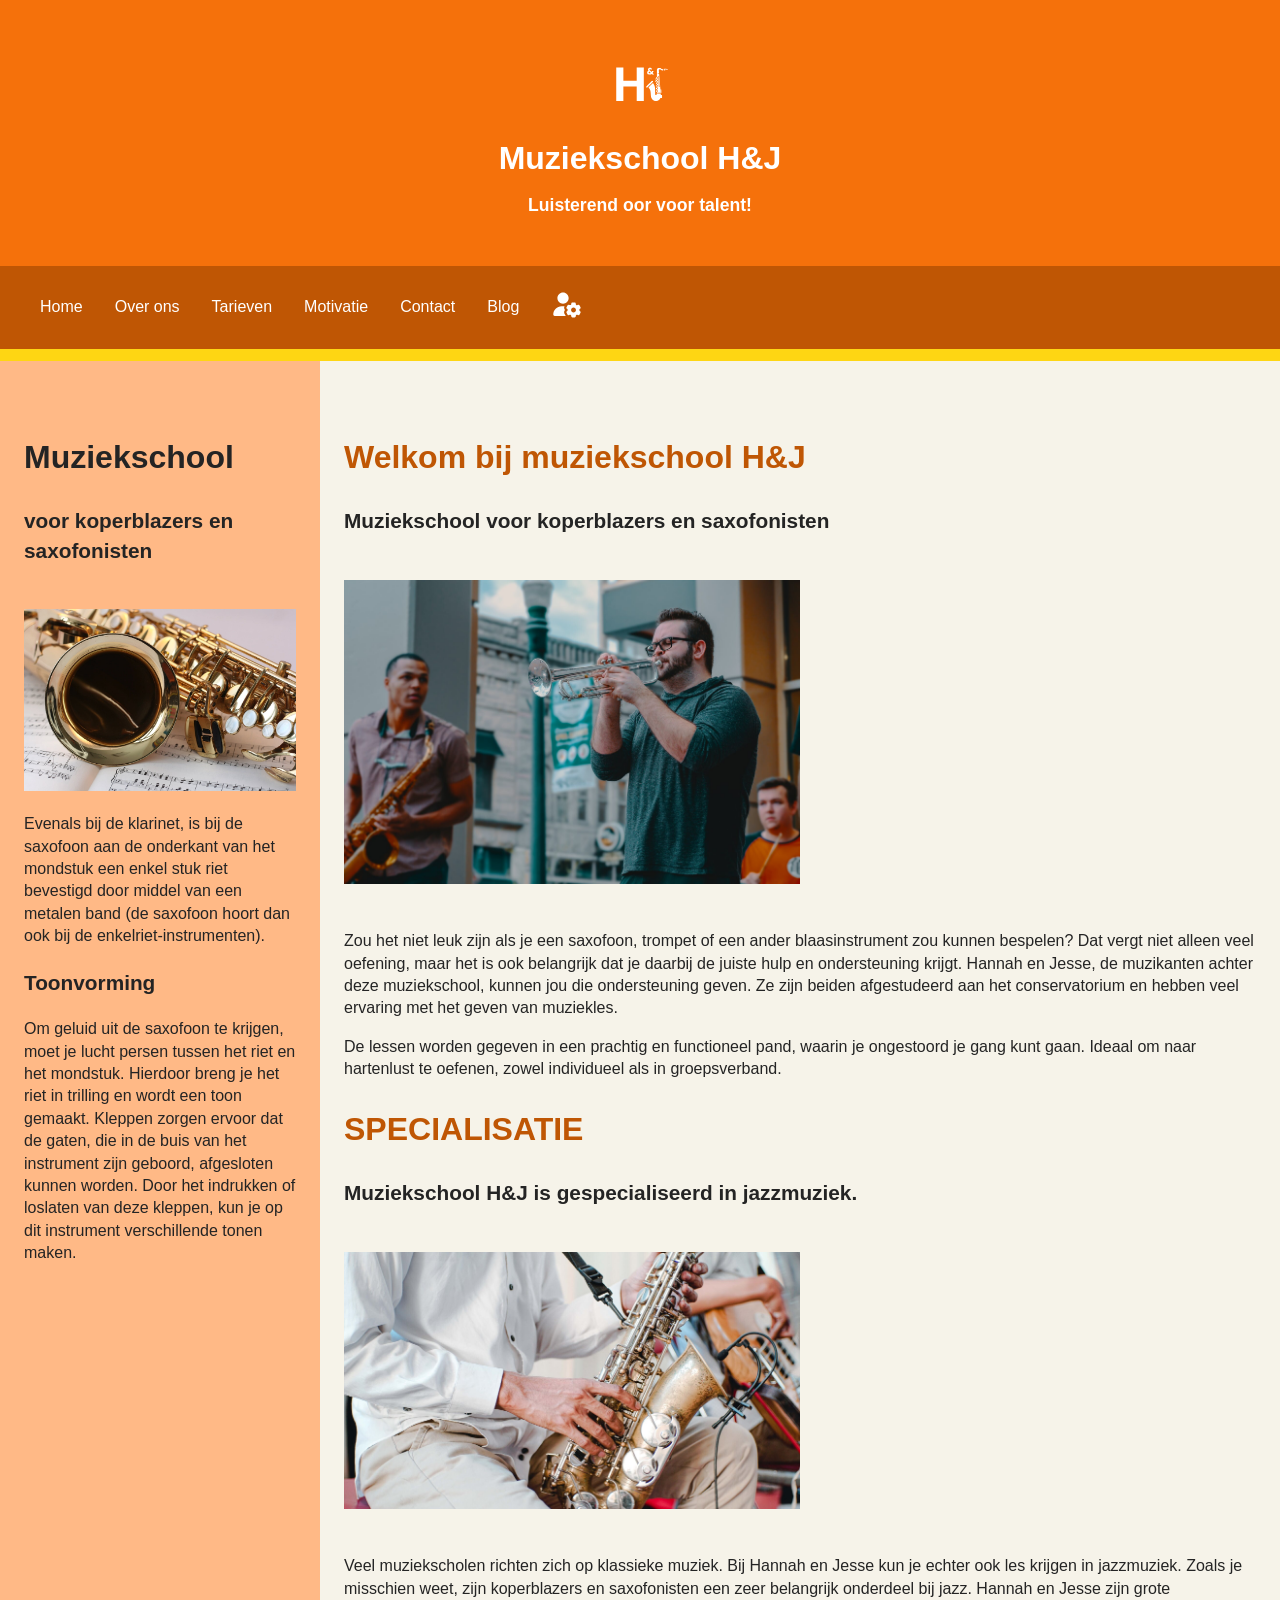
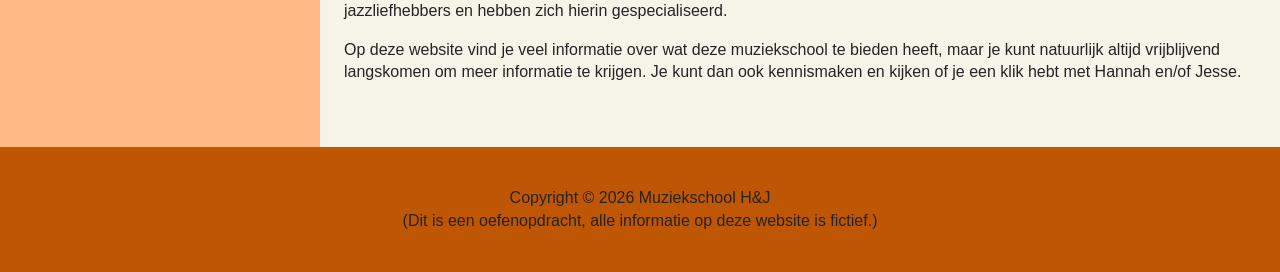
<file: index.html>
<!doctype html>
<html lang="nl">
  <head>
    <meta charset="UTF-8" />
    <meta name="viewport" content="width=device-width, initial-scale=1.0" />
    <link rel="icon" href="assets/favicon.svg" type="image/svg+xml" />
    <link rel="stylesheet" href="css/style.css" />
    <title>Muziekschool H&J</title>
  </head>
  <body>
    <header>
      <div class="title_section">
        <a href="index.html"
          ><img src="assets/logo.svg" alt="Logo Muziekschool H&J" class="logo"
        /></a>
        <h1>Muziekschool H&J</h1>
        <h2 class="subtitle">Luisterend oor voor talent!</h2>
      </div>

      <div class="navbar">
        <a href="index.html">Home</a>
        <a href="over.html">Over ons</a>
        <a href="tarieven.html">Tarieven</a>
        <a href="motivatie/index.html">Motivatie</a>
        <a href="contact.html">Contact</a>
        <a href="blog.html">Blog</a>
        <a href="admin.html"
          ><svg
            xmlns="http://www.w3.org/2000/svg"
            viewBox="0 0 640 640"
            class="icon"
            title="beheeromgeving"
          >
            <path
              d="M256.5 72C322.8 72 376.5 125.7 376.5 192C376.5 258.3 322.8 312 256.5 312C190.2 312 136.5 258.3 136.5 192C136.5 125.7 190.2 72 256.5 72zM226.7 368L286.1 368L287.6 368C274.7 394.8 279.8 426.2 299.1 447.5C278.9 469.8 274.3 503.3 289.7 530.9L312.2 571.3C313.1 572.9 314.1 574.5 315.1 576L78.1 576C61.7 576 48.4 562.7 48.4 546.3C48.4 447.8 128.2 368 226.7 368zM432.6 311.6C432.6 298.3 443.3 287.6 456.6 287.6L504.6 287.6C517.9 287.6 528.6 298.3 528.6 311.6L528.6 317.7C528.6 336.6 552.7 350.5 569.1 341.1L574.1 338.2C585.7 331.5 600.6 335.6 607.1 347.3L629.5 387.5C635.7 398.7 632.1 412.7 621.3 419.5L616.6 422.4C600.4 432.5 600.4 462.3 616.6 472.5L621.2 475.4C632 482.2 635.7 496.2 629.5 507.4L607 547.8C600.5 559.5 585.6 563.7 574 556.9L569.1 554C552.7 544.5 528.6 558.5 528.6 577.4L528.6 583.5C528.6 596.8 517.9 607.5 504.6 607.5L456.6 607.5C443.3 607.5 432.6 596.8 432.6 583.5L432.6 577.6C432.6 558.6 408.4 544.6 391.9 554.1L387.1 556.9C375.5 563.6 360.7 559.5 354.1 547.8L331.5 507.4C325.3 496.2 328.9 482.1 339.8 475.3L344.2 472.6C360.5 462.5 360.5 432.5 344.2 422.4L339.7 419.6C328.8 412.8 325.2 398.7 331.4 387.5L353.9 347.2C360.4 335.5 375.3 331.4 386.8 338.1L391.6 340.9C408.1 350.4 432.3 336.4 432.3 317.4L432.3 311.5zM532.5 447.8C532.5 419.1 509.2 395.8 480.5 395.8C451.8 395.8 428.5 419.1 428.5 447.8C428.5 476.5 451.8 499.8 480.5 499.8C509.2 499.8 532.5 476.5 532.5 447.8z"
            />
          </svg>
        </a>
      </div>
      <hr />
    </header>
    <main>
      <div class="container">
        <div class="info sidebar">
          <h2>Muziekschool</h2>
          <h3>voor koperblazers en saxofonisten</h3>
          <img
            src="assets/saxofoon.jpeg"
            alt="Voor koperblazers en saxofonisten"
            class="info_img"
          />
          <p>
            Evenals bij de klarinet, is bij de saxofoon aan de onderkant van het
            mondstuk een enkel stuk riet bevestigd door middel van een metalen
            band (de saxofoon hoort dan ook bij de enkelriet-instrumenten).
          </p>
          <h3>Toonvorming</h3>
          <p>
            Om geluid uit de saxofoon te krijgen, moet je lucht persen tussen
            het riet en het mondstuk. Hierdoor breng je het riet in trilling en
            wordt een toon gemaakt. Kleppen zorgen ervoor dat de gaten, die in
            de buis van het instrument zijn geboord, afgesloten kunnen worden.
            Door het indrukken of loslaten van deze kleppen, kun je op dit
            instrument verschillende tonen maken.
          </p>
        </div>
        <div class="welcome main">
          <h2>Welkom bij muziekschool H&J</h2>
          <h3>Muziekschool voor koperblazers en saxofonisten</h3>
          <img
            src="assets/trompet.jpeg"
            alt="Muziekschool voor koperblazers en saxofonisten"
            class="welcome_img"
          />
          <p>
            Zou het niet leuk zijn als je een saxofoon, trompet of een ander
            blaasinstrument zou kunnen bespelen? Dat vergt niet alleen veel
            oefening, maar het is ook belangrijk dat je daarbij de juiste hulp
            en ondersteuning krijgt. Hannah en Jesse, de muzikanten achter deze
            muziekschool, kunnen jou die ondersteuning geven. Ze zijn beiden
            afgestudeerd aan het conservatorium en hebben veel ervaring met het
            geven van muziekles.
          </p>
          <p>
            De lessen worden gegeven in een prachtig en functioneel pand, waarin
            je ongestoord je gang kunt gaan. Ideaal om naar hartenlust te
            oefenen, zowel individueel als in groepsverband.
          </p>
          <h2>SPECIALISATIE</h2>
          <h3>Muziekschool H&J is gespecialiseerd in jazzmuziek.</h3>
          <img
            src="assets/saxofoon2.jpeg"
            alt="Muziekschool H&J Jazz specialisatie"
            class="welcome_img"
          />

          <p>
            Veel muziekscholen richten zich op klassieke muziek. Bij Hannah en
            Jesse kun je echter ook les krijgen in jazzmuziek. Zoals je
            misschien weet, zijn koperblazers en saxofonisten een zeer
            belangrijk onderdeel bij jazz. Hannah en Jesse zijn grote
            jazzliefhebbers en hebben zich hierin gespecialiseerd.
          </p>
          <p>
            Op deze website vind je veel informatie over wat deze muziekschool
            te bieden heeft, maar je kunt natuurlijk altijd vrijblijvend
            langskomen om meer informatie te krijgen. Je kunt dan ook
            kennismaken en kijken of je een klik hebt met Hannah en/of Jesse.
          </p>
        </div>
      </div>
    </main>
    <footer>
      <p>
        Copyright &copy; 2026 Muziekschool H&J <br />(Dit is een oefenopdracht,
        alle informatie op deze website is fictief.)
      </p>
    </footer>
  </body>
</html>
</file>
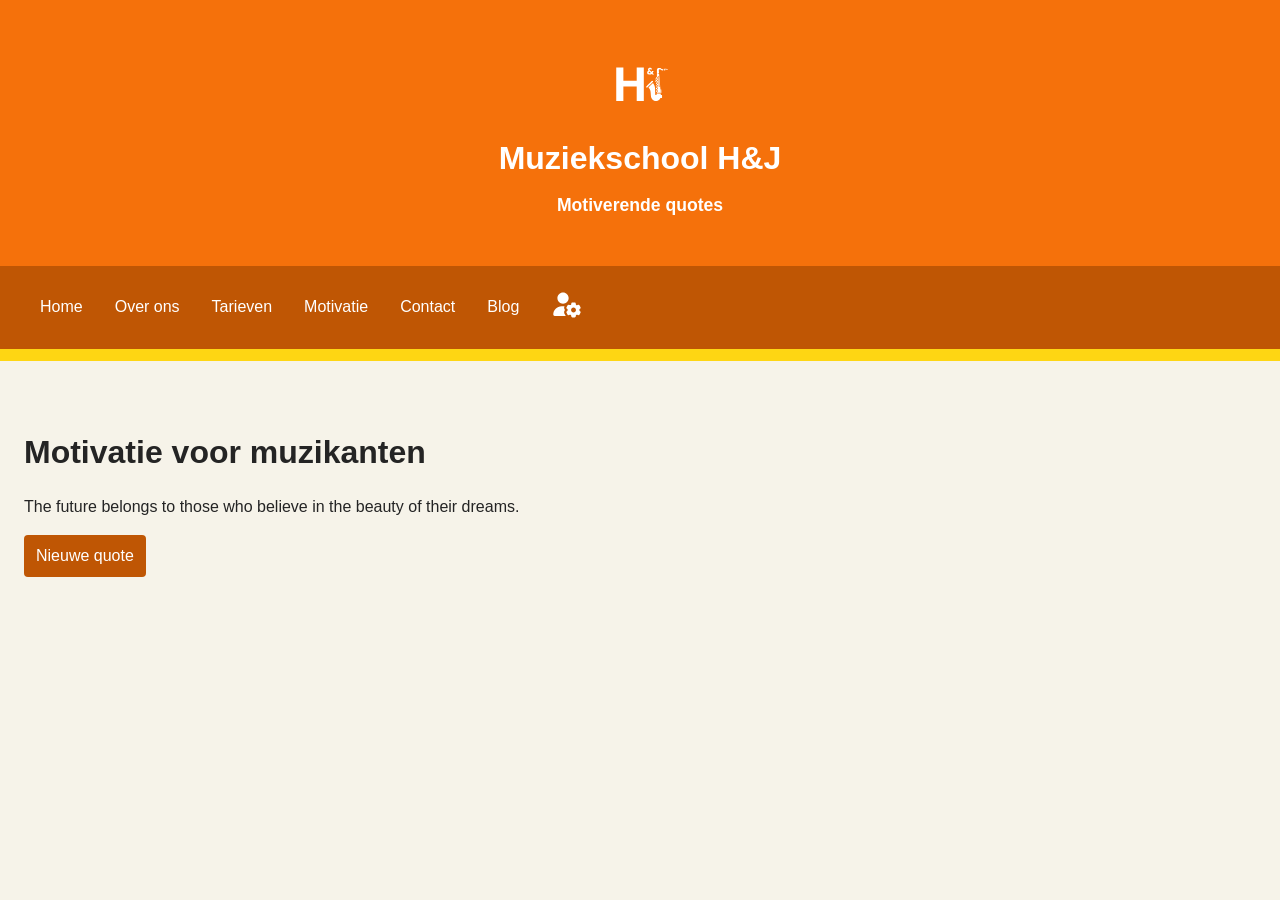
<file: motivatie/index.html>
<!doctype html>
<html lang="en">
  <head>
    <meta charset="utf-8" />
    <link rel="icon" href="/assets/favicon.svg" type="image/svg+xml" />
    <meta name="viewport" content="width=device-width, initial-scale=1.0" />
    <link rel="stylesheet" href="../css/style.css" />
    <meta name="description" content="Motiverende quotes voor muzikanten." />
    <meta
      http-equiv="Content-Security-Policy"
      content="default-src 'self'; script-src 'self' 'unsafe-inline'; style-src 'self' 'unsafe-inline'; img-src 'self' data:; font-src 'self';"
    />
    <link rel="manifest" href="manifest.json" />
    <title>Motivatie - Muziekschool H&J</title>
    <script defer="defer" src="static/js/main.603a2a94.js"></script>
  </head>
  <body>
    <header>
      <div class="title_section">
        <a href="../index.html"
          ><img src="../assets/logo.svg" alt="Logo Muziekschool H&J" class="logo"
        /></a>
        <h1>Muziekschool H&J</h1>
        <h2 class="subtitle">Motiverende quotes</h2>
      </div>

      <div class="navbar">
        <a href="../index.html">Home</a>
        <a href="../over.html">Over ons</a>
        <a href="../tarieven.html">Tarieven</a>
        <a href="index.html">Motivatie</a>
        <a href="../contact.html">Contact</a>
        <a href="../blog.html">Blog</a>
        <a href="../admin.html"
          ><svg
            xmlns="http://www.w3.org/2000/svg"
            viewBox="0 0 640 640"
            class="icon"
            title="beheeromgeving"
          >
            <path
              d="M256.5 72C322.8 72 376.5 125.7 376.5 192C376.5 258.3 322.8 312 256.5 312C190.2 312 136.5 258.3 136.5 192C136.5 125.7 190.2 72 256.5 72zM226.7 368L286.1 368L287.6 368C274.7 394.8 279.8 426.2 299.1 447.5C278.9 469.8 274.3 503.3 289.7 530.9L312.2 571.3C313.1 572.9 314.1 574.5 315.1 576L78.1 576C61.7 576 48.4 562.7 48.4 546.3C48.4 447.8 128.2 368 226.7 368zM432.6 311.6C432.6 298.3 443.3 287.6 456.6 287.6L504.6 287.6C517.9 287.6 528.6 298.3 528.6 311.6L528.6 317.7C528.6 336.6 552.7 350.5 569.1 341.1L574.1 338.2C585.7 331.5 600.6 335.6 607.1 347.3L629.5 387.5C635.7 398.7 632.1 412.7 621.3 419.5L616.6 422.4C600.4 432.5 600.4 462.3 616.6 472.5L621.2 475.4C632 482.2 635.7 496.2 629.5 507.4L607 547.8C600.5 559.5 585.6 563.7 574 556.9L569.1 554C552.7 544.5 528.6 558.5 528.6 577.4L528.6 583.5C528.6 596.8 517.9 607.5 504.6 607.5L456.6 607.5C443.3 607.5 432.6 596.8 432.6 583.5L432.6 577.6C432.6 558.6 408.4 544.6 391.9 554.1L387.1 556.9C375.5 563.6 360.7 559.5 354.1 547.8L331.5 507.4C325.3 496.2 328.9 482.1 339.8 475.3L344.2 472.6C360.5 462.5 360.5 432.5 344.2 422.4L339.7 419.6C328.8 412.8 325.2 398.7 331.4 387.5L353.9 347.2C360.4 335.5 375.3 331.4 386.8 338.1L391.6 340.9C408.1 350.4 432.3 336.4 432.3 317.4L432.3 311.5zM532.5 447.8C532.5 419.1 509.2 395.8 480.5 395.8C451.8 395.8 428.5 419.1 428.5 447.8C428.5 476.5 451.8 499.8 480.5 499.8C509.2 499.8 532.5 476.5 532.5 447.8z"
            />
          </svg>
        </a>
      </div>
      <hr />
    </header>
    <div class="container-motivatie"><div id="root"></div></div>
  </body>
</html>
</file>
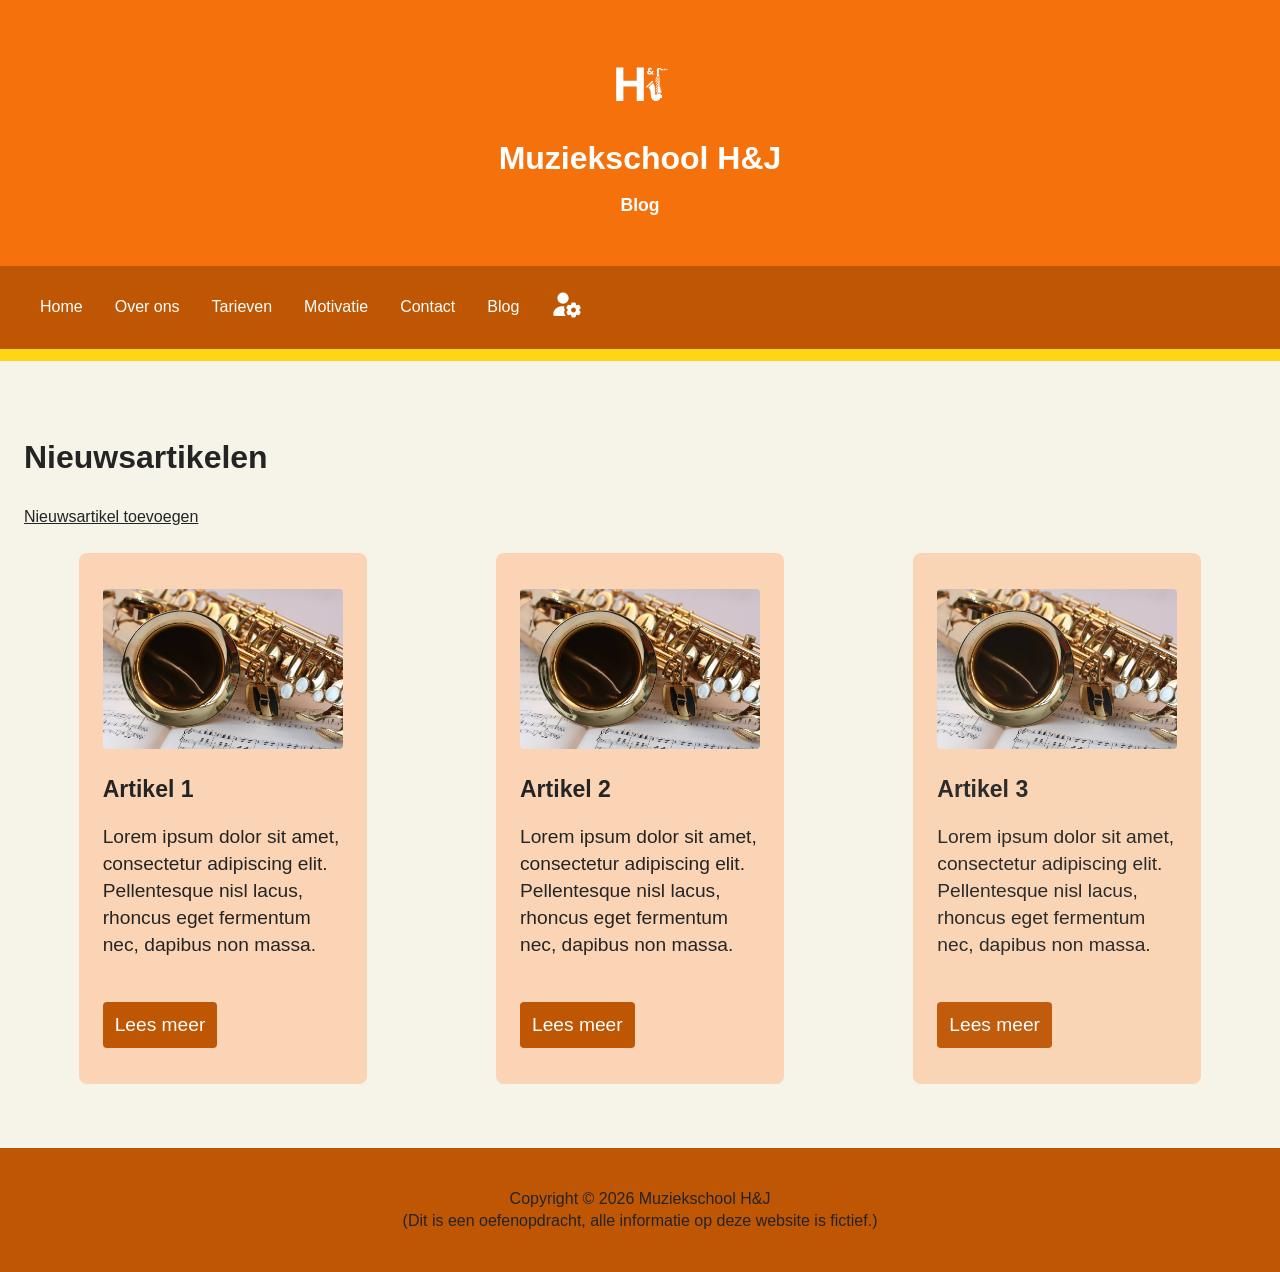
<file: blog.html>
<!doctype html>
<html lang="nl">
  <head>
    <meta charset="UTF-8" />
    <meta name="viewport" content="width=device-width, initial-scale=1.0" />
    <link rel="icon" href="assets/favicon.svg" type="image/svg+xml" />
    <link rel="stylesheet" href="css/style.css" />
    <link rel="stylesheet" href="css/magnific-popup.css" />

    <title>Blog - Muziekschool H&J</title>
  </head>
  <body>
    <header>
      <div class="title_section">
        <a href="index.html"
          ><img src="assets/logo.svg" alt="Logo Muziekschool H&J" class="logo"
        /></a>
        <h1>Muziekschool H&J</h1>
        <h2 class="subtitle">Blog</h2>
      </div>

      <div class="navbar">
        <a href="index.html">Home</a>
        <a href="over.html">Over ons</a>
        <a href="tarieven.html">Tarieven</a>
        <a href="motivatie/index.html">Motivatie</a>
        <a href="contact.html">Contact</a>
        <a href="blog.html">Blog</a>
        <a href="admin.html" title="Beheeromgeving"
          ><svg
            xmlns="http://www.w3.org/2000/svg"
            viewBox="0 0 640 640"
            class="icon"
            title="beheeromgeving"
          >
            <path
              d="M256.5 72C322.8 72 376.5 125.7 376.5 192C376.5 258.3 322.8 312 256.5 312C190.2 312 136.5 258.3 136.5 192C136.5 125.7 190.2 72 256.5 72zM226.7 368L286.1 368L287.6 368C274.7 394.8 279.8 426.2 299.1 447.5C278.9 469.8 274.3 503.3 289.7 530.9L312.2 571.3C313.1 572.9 314.1 574.5 315.1 576L78.1 576C61.7 576 48.4 562.7 48.4 546.3C48.4 447.8 128.2 368 226.7 368zM432.6 311.6C432.6 298.3 443.3 287.6 456.6 287.6L504.6 287.6C517.9 287.6 528.6 298.3 528.6 311.6L528.6 317.7C528.6 336.6 552.7 350.5 569.1 341.1L574.1 338.2C585.7 331.5 600.6 335.6 607.1 347.3L629.5 387.5C635.7 398.7 632.1 412.7 621.3 419.5L616.6 422.4C600.4 432.5 600.4 462.3 616.6 472.5L621.2 475.4C632 482.2 635.7 496.2 629.5 507.4L607 547.8C600.5 559.5 585.6 563.7 574 556.9L569.1 554C552.7 544.5 528.6 558.5 528.6 577.4L528.6 583.5C528.6 596.8 517.9 607.5 504.6 607.5L456.6 607.5C443.3 607.5 432.6 596.8 432.6 583.5L432.6 577.6C432.6 558.6 408.4 544.6 391.9 554.1L387.1 556.9C375.5 563.6 360.7 559.5 354.1 547.8L331.5 507.4C325.3 496.2 328.9 482.1 339.8 475.3L344.2 472.6C360.5 462.5 360.5 432.5 344.2 422.4L339.7 419.6C328.8 412.8 325.2 398.7 331.4 387.5L353.9 347.2C360.4 335.5 375.3 331.4 386.8 338.1L391.6 340.9C408.1 350.4 432.3 336.4 432.3 317.4L432.3 311.5zM532.5 447.8C532.5 419.1 509.2 395.8 480.5 395.8C451.8 395.8 428.5 419.1 428.5 447.8C428.5 476.5 451.8 499.8 480.5 499.8C509.2 499.8 532.5 476.5 532.5 447.8z"
            />
          </svg>
        </a>
      </div>
      <hr />
    </header>
    <main>
      <div class="container-blog">
        <h2>Nieuwsartikelen</h2>
        <a class="add-article-btn" href="admin.html">Nieuwsartikel toevoegen</a>

        <div id="articles"></div>
      </div>
    </main>
    <footer>
      <p>
        Copyright &copy; 2026 Muziekschool H&J <br />(Dit is een oefenopdracht,
        alle informatie op deze website is fictief.)
      </p>
    </footer>
    <script src="https://code.jquery.com/jquery-3.7.1.min.js"></script>
    <script src="js/jquery.magnific-popup.min.js"></script>
    <script src="js/script.js"></script>
  </body>
</html>
</file>
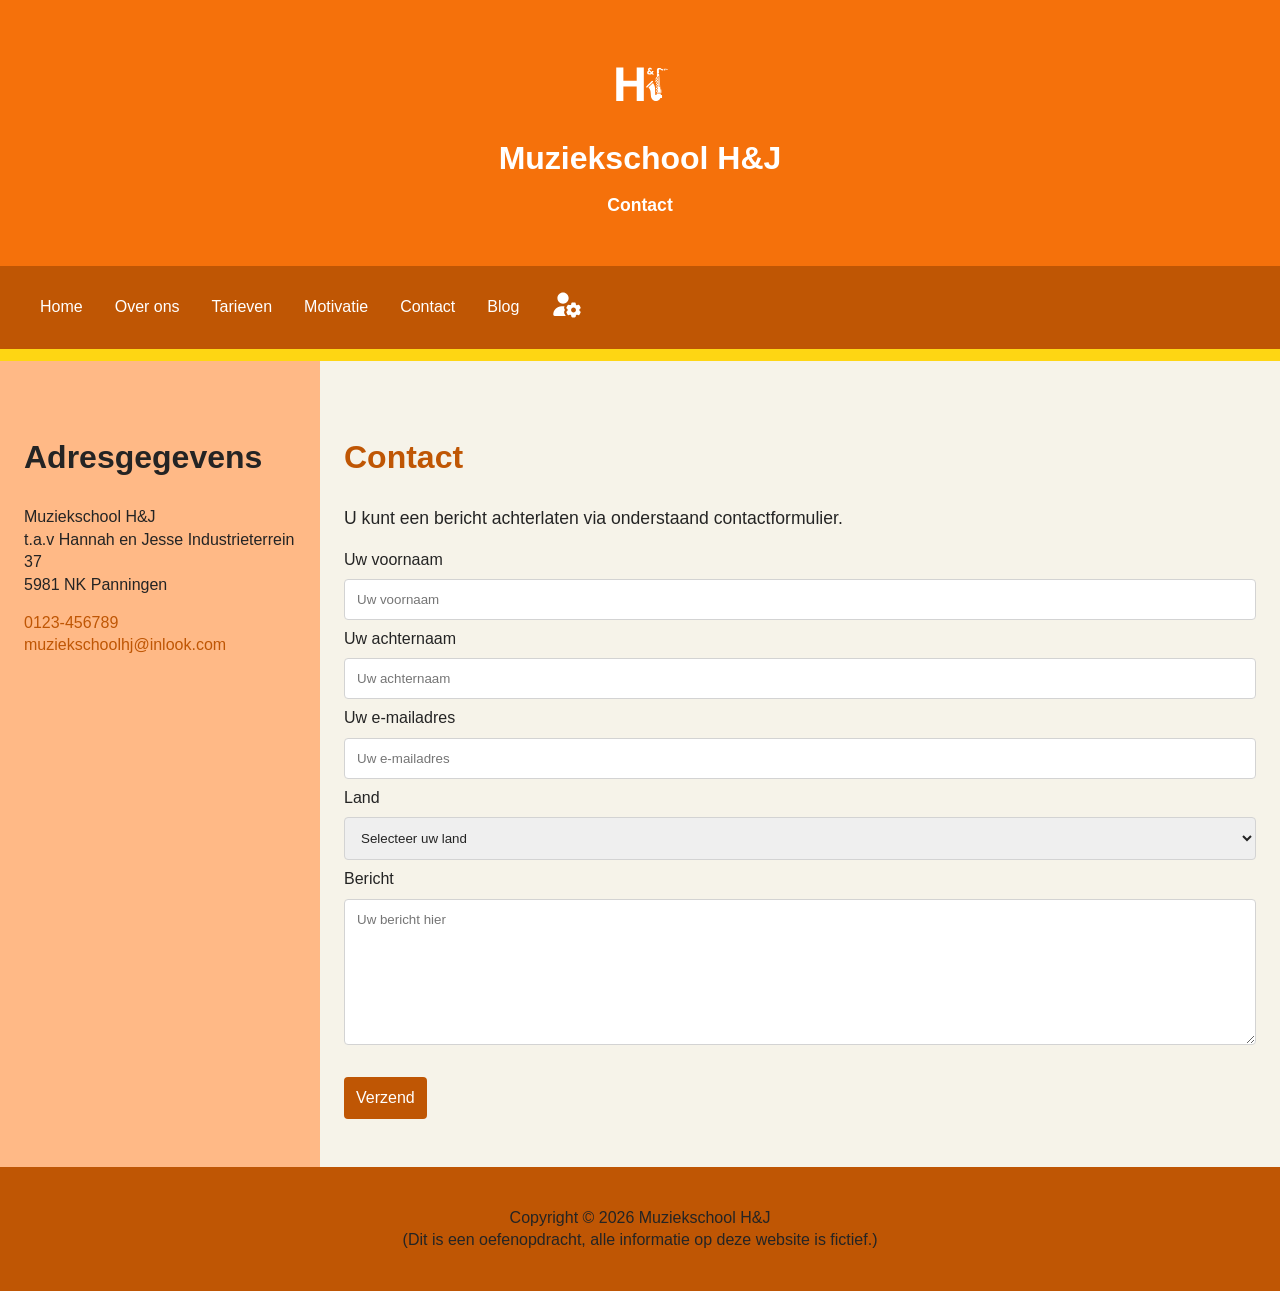
<file: contact.html>
<!doctype html>
<html lang="nl">
  <head>
    <meta charset="UTF-8" />
    <meta name="viewport" content="width=device-width, initial-scale=1.0" />
    <link rel="icon" href="assets/favicon.svg" type="image/svg+xml" />
    <link rel="stylesheet" href="css/style.css" />
    <title>Contact - Muziekschool H&J</title>
  </head>
  <body>
    <header>
      <div class="title_section">
        <a href="index.html"
          ><img src="assets/logo.svg" alt="Logo Muziekschool H&J" class="logo"
        /></a>
        <h1>Muziekschool H&J</h1>
        <h2 class="subtitle">Contact</h2>
      </div>

      <div class="navbar">
        <a href="index.html">Home</a>
        <a href="over.html">Over ons</a>
        <a href="tarieven.html">Tarieven</a>
        <a href="motivatie/index.html">Motivatie</a>

        <a href="contact.html">Contact</a>
        <a href="blog.html">Blog</a>
        <a href="admin.html"
          ><svg
            xmlns="http://www.w3.org/2000/svg"
            viewBox="0 0 640 640"
            class="icon"
            title="beheeromgeving"
          >
            <path
              d="M256.5 72C322.8 72 376.5 125.7 376.5 192C376.5 258.3 322.8 312 256.5 312C190.2 312 136.5 258.3 136.5 192C136.5 125.7 190.2 72 256.5 72zM226.7 368L286.1 368L287.6 368C274.7 394.8 279.8 426.2 299.1 447.5C278.9 469.8 274.3 503.3 289.7 530.9L312.2 571.3C313.1 572.9 314.1 574.5 315.1 576L78.1 576C61.7 576 48.4 562.7 48.4 546.3C48.4 447.8 128.2 368 226.7 368zM432.6 311.6C432.6 298.3 443.3 287.6 456.6 287.6L504.6 287.6C517.9 287.6 528.6 298.3 528.6 311.6L528.6 317.7C528.6 336.6 552.7 350.5 569.1 341.1L574.1 338.2C585.7 331.5 600.6 335.6 607.1 347.3L629.5 387.5C635.7 398.7 632.1 412.7 621.3 419.5L616.6 422.4C600.4 432.5 600.4 462.3 616.6 472.5L621.2 475.4C632 482.2 635.7 496.2 629.5 507.4L607 547.8C600.5 559.5 585.6 563.7 574 556.9L569.1 554C552.7 544.5 528.6 558.5 528.6 577.4L528.6 583.5C528.6 596.8 517.9 607.5 504.6 607.5L456.6 607.5C443.3 607.5 432.6 596.8 432.6 583.5L432.6 577.6C432.6 558.6 408.4 544.6 391.9 554.1L387.1 556.9C375.5 563.6 360.7 559.5 354.1 547.8L331.5 507.4C325.3 496.2 328.9 482.1 339.8 475.3L344.2 472.6C360.5 462.5 360.5 432.5 344.2 422.4L339.7 419.6C328.8 412.8 325.2 398.7 331.4 387.5L353.9 347.2C360.4 335.5 375.3 331.4 386.8 338.1L391.6 340.9C408.1 350.4 432.3 336.4 432.3 317.4L432.3 311.5zM532.5 447.8C532.5 419.1 509.2 395.8 480.5 395.8C451.8 395.8 428.5 419.1 428.5 447.8C428.5 476.5 451.8 499.8 480.5 499.8C509.2 499.8 532.5 476.5 532.5 447.8z"
            />
          </svg>
        </a>
      </div>
      <hr />
    </header>
    <main>
      <div class="container">
        <div class="adres sidebar">
          <h2>Adresgegevens</h2>
          <p>
            Muziekschool H&J<br />
            t.a.v Hannah en Jesse Industrieterrein 37<br />
            5981 NK Panningen
          </p>
          <a href="tel:0123-456789">0123-456789</a><br />
          <a href="mailto:muziekschoolhj@inlook.com"
            >muziekschoolhj@inlook.com</a
          >

          <iframe
            src="https://www.google.com/maps/embed?pb=!1m18!1m12!1m3!1d2492.7499766082105!2d5.9781965!3d51.3341184!2m3!1f0!2f0!3f0!3m2!1i1024!2i768!4f13.1!3m3!1m2!1s0x47c7485bd60bbd61%3A0x73a8c69eb69bad56!2sNHA%20Opleidingen!5e0!3m2!1snl!2snl!4v1773266841840!5m2!1snl!2snl"
            width="300"
            height="200"
            style="border: 0"
            allowfullscreen=""
            loading="lazy"
            referrerpolicy="no-referrer-when-downgrade"
          ></iframe>
        </div>
        <div class="contact main">
          <h2>Contact</h2>

          <p class="subtitle">
            U kunt een bericht achterlaten via onderstaand contactformulier.
          </p>
          <form action="">
            <div class="item">
              <label for="name">Uw voornaam</label>
              <input
                type="text"
                id="name"
                name="name"
                placeholder="Uw voornaam"
                required
              />
            </div>
            <div class="item">
              <label for="surname">Uw achternaam</label>
              <input
                type="text"
                id="surname"
                name="surname"
                placeholder="Uw achternaam"
                required
              />
            </div>
            <div class="item">
              <label for="email">Uw e-mailadres</label>
              <input
                type="email"
                id="email"
                name="email"
                placeholder="Uw e-mailadres"
                required
              />
            </div>
            <div class="item">
              <label for="country">Land</label>
              <select id="country" name="country">
                <option value="" disabled selected>Selecteer uw land</option>
                <option value="nederland">Nederland</option>
                <option value="belgie">België</option>
                <option value="duitsland">Duitsland</option>
                <option value="frankrijk">Frankrijk</option>
                <option value="andere">Anders</option>
              </select>
            </div>
            <div class="item">
              <label for="message">Bericht</label>
              <textarea
                id="message"
                name="message"
                rows="8"
                placeholder="Uw bericht hier"
                required
              ></textarea>
            </div>

            <button type="submit" class="submit_btn">Verzend</button>
          </form>
        </div>
      </div>
    </main>
    <footer>
      <p>
        Copyright &copy; 2026 Muziekschool H&J <br />(Dit is een oefenopdracht,
        alle informatie op deze website is fictief.)
      </p>
    </footer>
  </body>
</html>
</file>
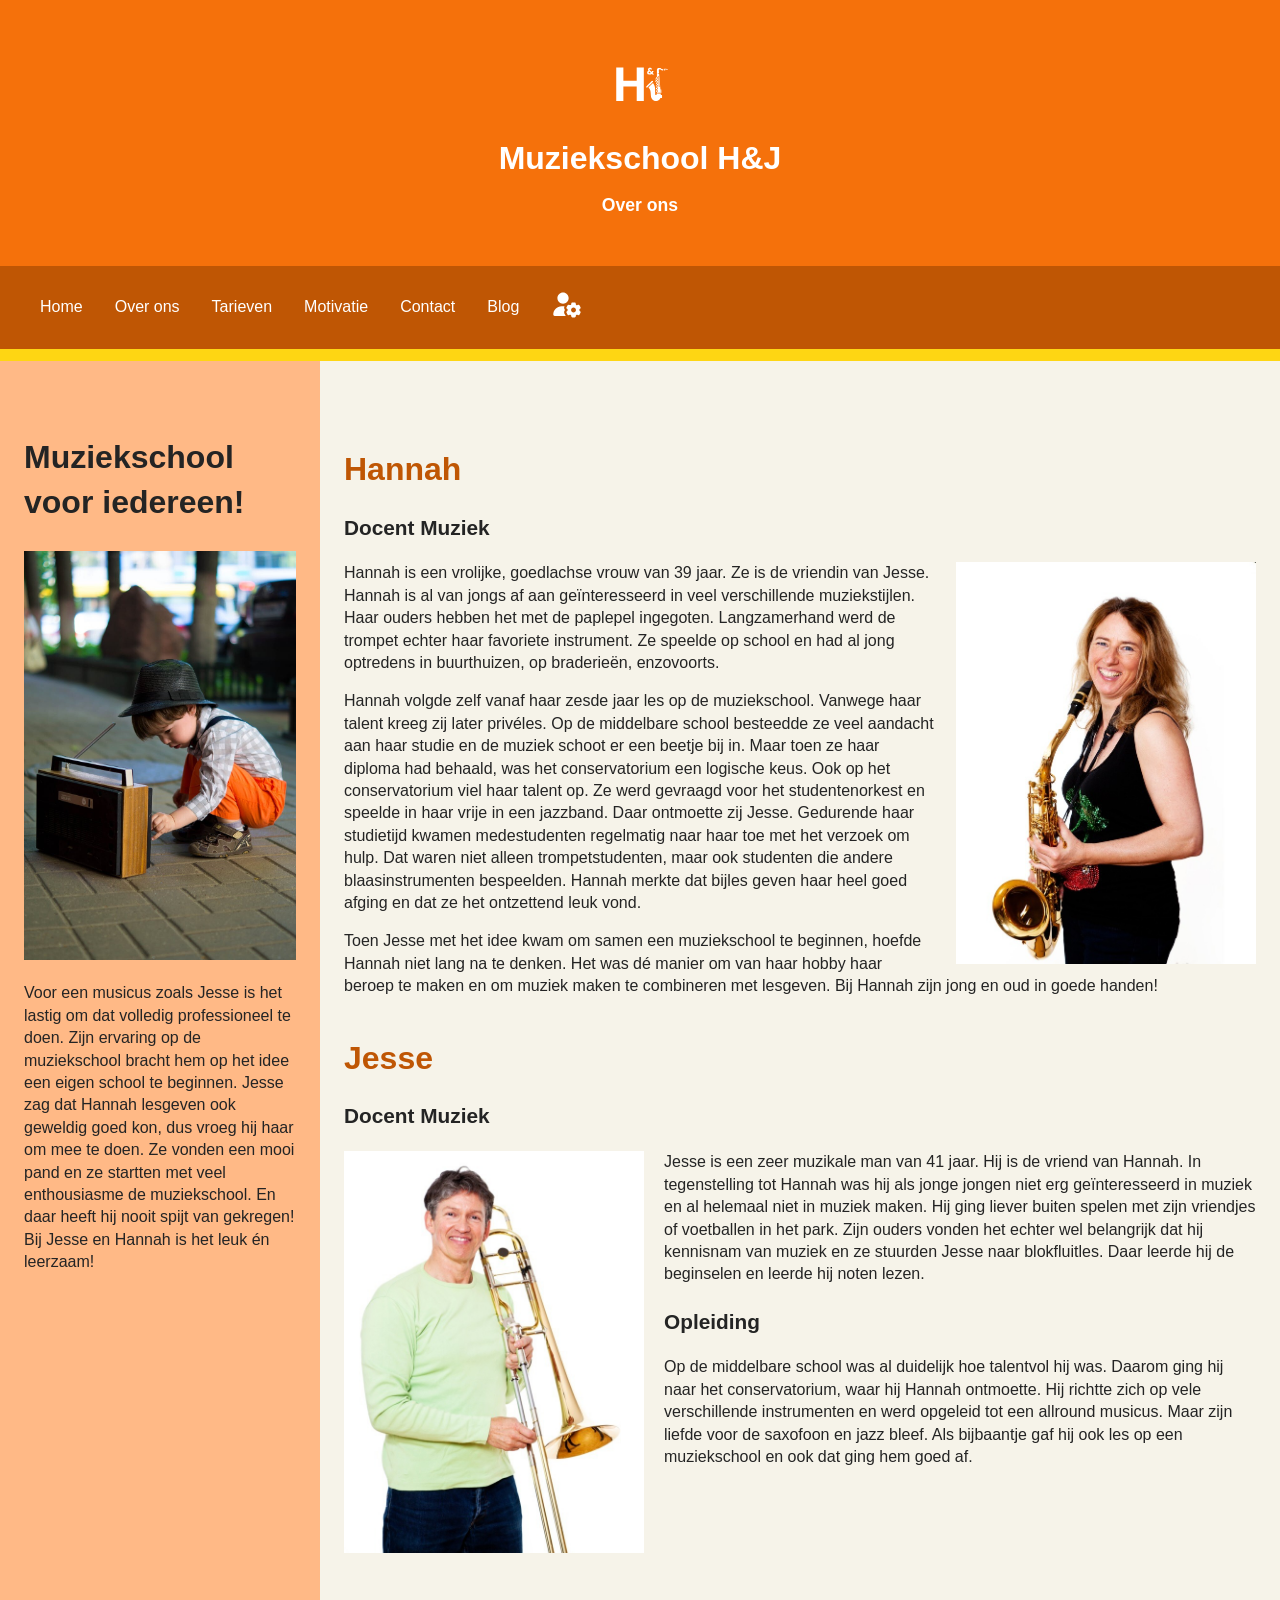
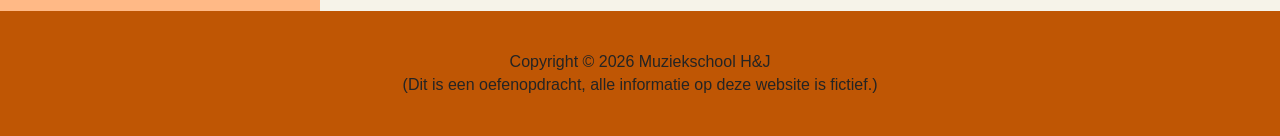
<file: over.html>
<!doctype html>
<html lang="nl">
  <head>
    <meta charset="UTF-8" />
    <meta name="viewport" content="width=device-width, initial-scale=1.0" />
    <link rel="icon" href="assets/favicon.svg" type="image/svg+xml" />
    <link rel="stylesheet" href="css/style.css" />
    <title>Over ons - Muziekschool H&J</title>
  </head>
  <body>
    <header>
      <div class="title_section">
        <a href="index.html"
          ><img src="assets/logo.svg" alt="Logo Muziekschool H&J" class="logo"
        /></a>
        <h1>Muziekschool H&J</h1>
        <h2 class="subtitle">Over ons</h2>
      </div>

      <div class="navbar">
        <a href="index.html">Home</a>
        <a href="over.html">Over ons</a>
        <a href="tarieven.html">Tarieven</a>
        <a href="motivatie/index.html">Motivatie</a>

        <a href="contact.html">Contact</a>
        <a href="blog.html">Blog</a>
        <a href="admin.html"
          ><svg
            xmlns="http://www.w3.org/2000/svg"
            viewBox="0 0 640 640"
            class="icon"
            title="beheeromgeving"
          >
            <path
              d="M256.5 72C322.8 72 376.5 125.7 376.5 192C376.5 258.3 322.8 312 256.5 312C190.2 312 136.5 258.3 136.5 192C136.5 125.7 190.2 72 256.5 72zM226.7 368L286.1 368L287.6 368C274.7 394.8 279.8 426.2 299.1 447.5C278.9 469.8 274.3 503.3 289.7 530.9L312.2 571.3C313.1 572.9 314.1 574.5 315.1 576L78.1 576C61.7 576 48.4 562.7 48.4 546.3C48.4 447.8 128.2 368 226.7 368zM432.6 311.6C432.6 298.3 443.3 287.6 456.6 287.6L504.6 287.6C517.9 287.6 528.6 298.3 528.6 311.6L528.6 317.7C528.6 336.6 552.7 350.5 569.1 341.1L574.1 338.2C585.7 331.5 600.6 335.6 607.1 347.3L629.5 387.5C635.7 398.7 632.1 412.7 621.3 419.5L616.6 422.4C600.4 432.5 600.4 462.3 616.6 472.5L621.2 475.4C632 482.2 635.7 496.2 629.5 507.4L607 547.8C600.5 559.5 585.6 563.7 574 556.9L569.1 554C552.7 544.5 528.6 558.5 528.6 577.4L528.6 583.5C528.6 596.8 517.9 607.5 504.6 607.5L456.6 607.5C443.3 607.5 432.6 596.8 432.6 583.5L432.6 577.6C432.6 558.6 408.4 544.6 391.9 554.1L387.1 556.9C375.5 563.6 360.7 559.5 354.1 547.8L331.5 507.4C325.3 496.2 328.9 482.1 339.8 475.3L344.2 472.6C360.5 462.5 360.5 432.5 344.2 422.4L339.7 419.6C328.8 412.8 325.2 398.7 331.4 387.5L353.9 347.2C360.4 335.5 375.3 331.4 386.8 338.1L391.6 340.9C408.1 350.4 432.3 336.4 432.3 317.4L432.3 311.5zM532.5 447.8C532.5 419.1 509.2 395.8 480.5 395.8C451.8 395.8 428.5 419.1 428.5 447.8C428.5 476.5 451.8 499.8 480.5 499.8C509.2 499.8 532.5 476.5 532.5 447.8z"
            />
          </svg>
        </a>
      </div>
      <hr />
    </header>
    <main>
      <div class="container">
        <div class="intro sidebar">
          <h2>Muziekschool voor iedereen!</h2>
          <img
            src="assets/kind.jpeg"
            alt="Muziekschool H&J voor iedereen"
            class="intro_img"
          />
          <p>
            Voor een musicus zoals Jesse is het lastig om dat volledig
            professioneel te doen. Zijn ervaring op de muziekschool bracht hem
            op het idee een eigen school te beginnen. Jesse zag dat Hannah
            lesgeven ook geweldig goed kon, dus vroeg hij haar om mee te doen.
            Ze vonden een mooi pand en ze startten met veel enthousiasme de
            muziekschool. En daar heeft hij nooit spijt van gekregen! Bij Jesse
            en Hannah is het leuk én leerzaam!
          </p>
        </div>

        <div class="docenten main">
          <div class="hannah">
            <div class="title-container">
              <h2>Hannah</h2>
              <h3>Docent Muziek</h3>
            </div>

            <!-- <div class="img_text_container"> -->
            <img
              src="assets/hannah.jpeg"
              alt="Hannah, docente muziek"
              class="img_hannah"
            />
            <p>
              Hannah is een vrolijke, goedlachse vrouw van 39 jaar. Ze is de
              vriendin van Jesse. Hannah is al van jongs af aan geïnteresseerd
              in veel verschillende muziekstijlen. Haar ouders hebben het met de
              paplepel ingegoten. Langzamerhand werd de trompet echter haar
              favoriete instrument. Ze speelde op school en had al jong
              optredens in buurthuizen, op braderieën, enzovoorts.
            </p>
            <!-- </div> -->

            <p>
              Hannah volgde zelf vanaf haar zesde jaar les op de muziekschool.
              Vanwege haar talent kreeg zij later privéles. Op de middelbare
              school besteedde ze veel aandacht aan haar studie en de muziek
              schoot er een beetje bij in. Maar toen ze haar diploma had
              behaald, was het conservatorium een logische keus. Ook op het
              conservatorium viel haar talent op. Ze werd gevraagd voor het
              studentenorkest en speelde in haar vrije in een jazzband. Daar
              ontmoette zij Jesse. Gedurende haar studietijd kwamen
              medestudenten regelmatig naar haar toe met het verzoek om hulp.
              Dat waren niet alleen trompetstudenten, maar ook studenten die
              andere blaasinstrumenten bespeelden. Hannah merkte dat bijles
              geven haar heel goed afging en dat ze het ontzettend leuk vond.
            </p>

            <p>
              Toen Jesse met het idee kwam om samen een muziekschool te
              beginnen, hoefde Hannah niet lang na te denken. Het was dé manier
              om van haar hobby haar beroep te maken en om muziek maken te
              combineren met lesgeven. Bij Hannah zijn jong en oud in goede
              handen!
            </p>
          </div>
          <div class="jesse">
            <div class="title-container">
              <h2>Jesse</h2>
              <h3>Docent Muziek</h3>
            </div>

            <div class="img_text_container">
              <img
                src="assets/jesse.jpeg"
                alt="Jesse, docent muziek"
                class="img_jesse"
              />
              <p>
                Jesse is een zeer muzikale man van 41 jaar. Hij is de vriend van
                Hannah. In tegenstelling tot Hannah was hij als jonge jongen
                niet erg geïnteresseerd in muziek en al helemaal niet in muziek
                maken. Hij ging liever buiten spelen met zijn vriendjes of
                voetballen in het park. Zijn ouders vonden het echter wel
                belangrijk dat hij kennisnam van muziek en ze stuurden Jesse
                naar blokfluitles. Daar leerde hij de beginselen en leerde hij
                noten lezen.
              </p>
            </div>

            <h3>Opleiding</h3>
            <p>
              Op de middelbare school was al duidelijk hoe talentvol hij was.
              Daarom ging hij naar het conservatorium, waar hij Hannah
              ontmoette. Hij richtte zich op vele verschillende instrumenten en
              werd opgeleid tot een allround musicus. Maar zijn liefde voor de
              saxofoon en jazz bleef. Als bijbaantje gaf hij ook les op een
              muziekschool en ook dat ging hem goed af.
            </p>
          </div>
        </div>
      </div>
    </main>
    <footer>
      <p>
        Copyright &copy; 2026 Muziekschool H&J <br />(Dit is een oefenopdracht,
        alle informatie op deze website is fictief.)
      </p>
    </footer>
  </body>
</html>
</file>
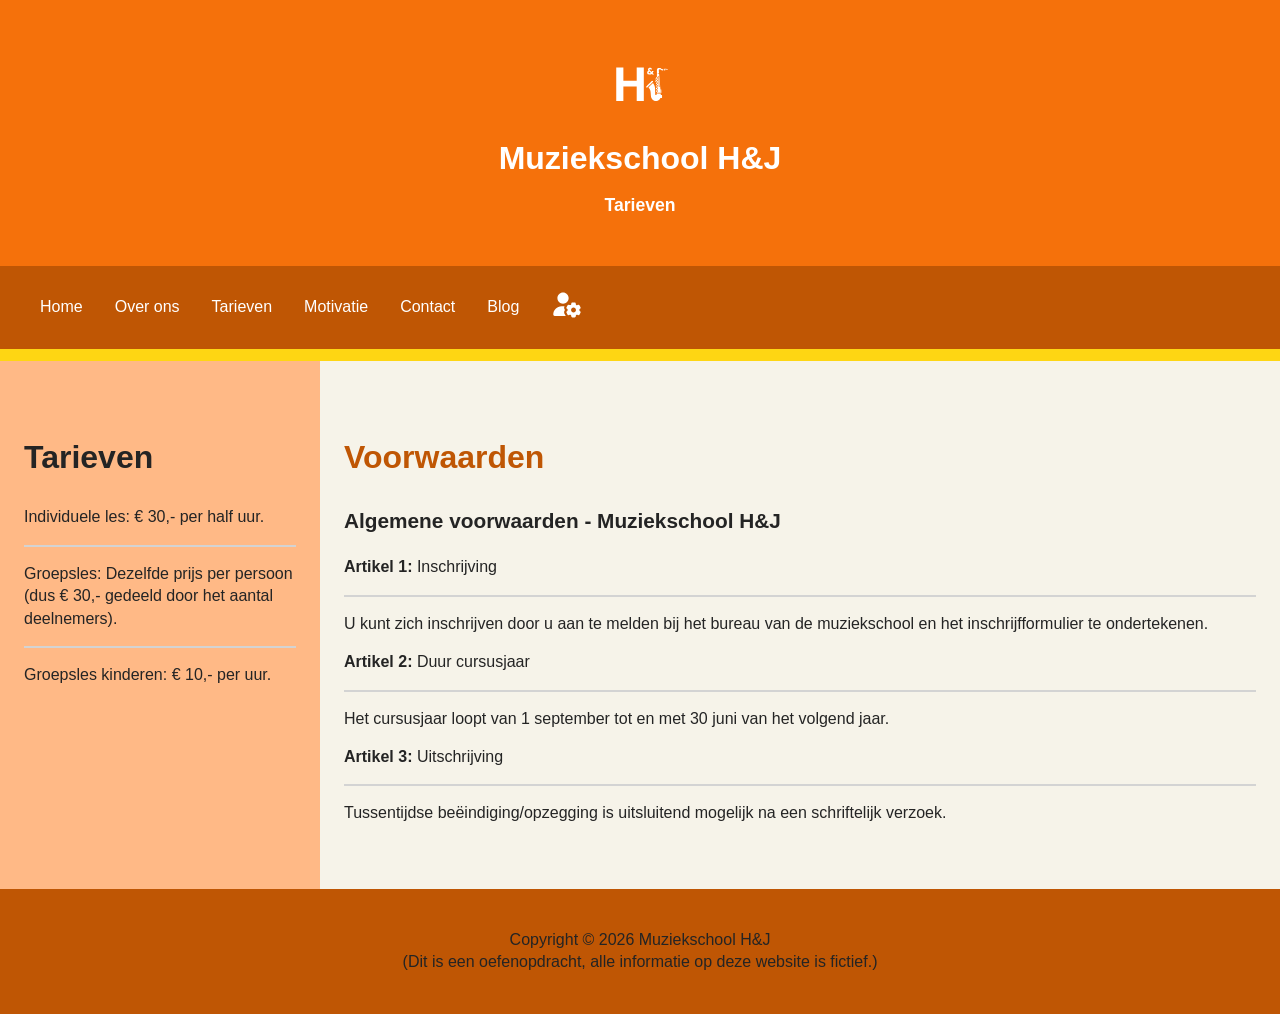
<file: tarieven.html>
<!doctype html>
<html lang="nl">
  <head>
    <meta charset="UTF-8" />
    <meta name="viewport" content="width=device-width, initial-scale=1.0" />
    <link rel="icon" href="assets/favicon.svg" type="image/svg+xml" />
    <link rel="stylesheet" href="css/style.css" />
    <title>Tarieven - Muziekschool H&J</title>
  </head>
  <body>
    <header>
      <div class="title_section">
        <a href="index.html"
          ><img src="assets/logo.svg" alt="Logo Muziekschool H&J" class="logo"
        /></a>
        <h1>Muziekschool H&J</h1>
        <h2 class="subtitle">Tarieven</h2>
      </div>

      <div class="navbar">
        <a href="index.html">Home</a>
        <a href="over.html">Over ons</a>
        <a href="tarieven.html">Tarieven</a>
        <a href="motivatie/index.html">Motivatie</a>
        <a href="contact.html">Contact</a>
        <a href="blog.html">Blog</a>
        <a href="admin.html"
          ><svg
            xmlns="http://www.w3.org/2000/svg"
            viewBox="0 0 640 640"
            class="icon"
            title="beheeromgeving"
          >
            <path
              d="M256.5 72C322.8 72 376.5 125.7 376.5 192C376.5 258.3 322.8 312 256.5 312C190.2 312 136.5 258.3 136.5 192C136.5 125.7 190.2 72 256.5 72zM226.7 368L286.1 368L287.6 368C274.7 394.8 279.8 426.2 299.1 447.5C278.9 469.8 274.3 503.3 289.7 530.9L312.2 571.3C313.1 572.9 314.1 574.5 315.1 576L78.1 576C61.7 576 48.4 562.7 48.4 546.3C48.4 447.8 128.2 368 226.7 368zM432.6 311.6C432.6 298.3 443.3 287.6 456.6 287.6L504.6 287.6C517.9 287.6 528.6 298.3 528.6 311.6L528.6 317.7C528.6 336.6 552.7 350.5 569.1 341.1L574.1 338.2C585.7 331.5 600.6 335.6 607.1 347.3L629.5 387.5C635.7 398.7 632.1 412.7 621.3 419.5L616.6 422.4C600.4 432.5 600.4 462.3 616.6 472.5L621.2 475.4C632 482.2 635.7 496.2 629.5 507.4L607 547.8C600.5 559.5 585.6 563.7 574 556.9L569.1 554C552.7 544.5 528.6 558.5 528.6 577.4L528.6 583.5C528.6 596.8 517.9 607.5 504.6 607.5L456.6 607.5C443.3 607.5 432.6 596.8 432.6 583.5L432.6 577.6C432.6 558.6 408.4 544.6 391.9 554.1L387.1 556.9C375.5 563.6 360.7 559.5 354.1 547.8L331.5 507.4C325.3 496.2 328.9 482.1 339.8 475.3L344.2 472.6C360.5 462.5 360.5 432.5 344.2 422.4L339.7 419.6C328.8 412.8 325.2 398.7 331.4 387.5L353.9 347.2C360.4 335.5 375.3 331.4 386.8 338.1L391.6 340.9C408.1 350.4 432.3 336.4 432.3 317.4L432.3 311.5zM532.5 447.8C532.5 419.1 509.2 395.8 480.5 395.8C451.8 395.8 428.5 419.1 428.5 447.8C428.5 476.5 451.8 499.8 480.5 499.8C509.2 499.8 532.5 476.5 532.5 447.8z"
            />
          </svg>
        </a>
      </div>
      <hr />
    </header>
    <main>
      <div class="container">
        <div class="tarieven sidebar">
          <h2>Tarieven</h2>
          <p>Individuele les: € 30,- per half uur.</p>
          <hr />
          <p>
            Groepsles: Dezelfde prijs per persoon (dus € 30,- gedeeld door het
            aantal deelnemers).
          </p>
          <hr />
          <p>Groepsles kinderen: € 10,- per uur.</p>
        </div>
        <div class="voorwaarden main">
          <h2>Voorwaarden</h2>
          <h3>Algemene voorwaarden - Muziekschool H&J</h3>

          <p class="article"><strong>Artikel 1:</strong> Inschrijving</p>
          <hr />

          <p>
            U kunt zich inschrijven door u aan te melden bij het bureau van de
            muziekschool en het inschrijfformulier te ondertekenen.
          </p>
          <p class="article"><strong>Artikel 2:</strong> Duur cursusjaar</p>
          <hr />

          <p>
            Het cursusjaar loopt van 1 september tot en met 30 juni van het
            volgend jaar.
          </p>
          <p class="article"><strong>Artikel 3:</strong> Uitschrijving</p>
          <hr />

          <p>
            Tussentijdse beëindiging/opzegging is uitsluitend mogelijk na een
            schriftelijk verzoek.
          </p>
        </div>
      </div>
    </main>
    <footer>
      <p>
        Copyright &copy; 2026 Muziekschool H&J <br />(Dit is een oefenopdracht,
        alle informatie op deze website is fictief.)
      </p>
    </footer>
  </body>
</html>
</file>
<file: css/style.css>
:root {
  --primary-color: #3498db;
  --d-orange: #bf5604;
  --orange: #f5710b;
  --l-orange: #ffb986;
  --yellow: #fed613;
  --background-color: #f6f3e9;
  --text-color: #242424;
  --text-white: #ffffff;
}

* {
  box-sizing: border-box;
}

html {
  font-size: 16px;
}

body {
  font-family: "poppins", sans-serif;
  line-height: 1.4;
  color: var(--text-color);
  background-color: var(--background-color);
  margin: 0;
}

h2 {
  font-size: 2em;
  font-weight: 800;
}

h3 {
  font-size: 1.3em;
}

.title_section {
  background-color: var(--orange);
  color: var(--text-white);
  display: flex;
  flex-direction: column;
  align-items: center;
  padding: 48px 0;
  width: 100%;
  gap: 12px;
}

.title_section h2 {
  font-size: 1.1em;
}

.title_section h1,
.title_section h2 {
  margin: 0;
}

.logo {
  height: 70px;
}

.navbar {
  background-color: var(--d-orange);
  color: var(--text-white);
  display: flex;
  flex-direction: column;
  align-items: center;
  padding: 12px 24px;
}

.navbar a {
  color: var(--text-white);
  text-decoration: none;
  padding: 0.7em 1em;
  transition: color 0.3s ease;
}

.navbar a:hover {
  color: var(--l-orange);
}

hr {
  border: 6px solid var(--yellow);
  margin: 0;
}

.container {
  color: var(--text-color);
  display: flex;
  flex-direction: column;
}

.info {
  padding: 48px 24px;
  background-color: var(--l-orange);
}

.welcome {
  padding: 48px 24px;
}

.welcome h2 {
  color: var(--d-orange);
}
.info_img {
  width: 100%;
  margin-top: 24px;
}
.welcome_img {
  width: 50%;
  margin: 24px auto;
}

.intro {
  background-color: var(--l-orange);
  padding: 48px 24px;
}

.intro_img {
  width: 100%;
}

.docenten {
  padding: 48px 24px;
}

.docenten h2 {
  color: var(--d-orange);
  margin: 0;
  margin-top: 1.2em;
}

.img_text_container {
  display: block;
}

.img_text_container p {
  margin: 0;
}

.docenten img {
  margin-bottom: 10px;
  max-width: 150px;
  object-fit: contain;
  align-items: center;
}

.img_hannah {
  float: right;
  margin-left: 20px;
}

.img_jesse {
  float: left;
  margin-right: 20px;
}

.tarieven {
  background-color: var(--l-orange);
  padding: 48px 24px;
}

.tarieven hr,
.voorwaarden hr {
  border: 1px solid lightgrey;
  margin: 8px 0;
}

.voorwaarden {
  padding: 48px 24px;
}

.voorwaarden h2 {
  color: var(--d-orange);
}

.adres {
  background-color: var(--l-orange);
  padding: 48px 24px;
}
.adres a {
  text-decoration: none;
  cursor: pointer;
  color: var(--d-orange);
}

iframe {
  width: 100%;
  height: 400px;
  margin-top: 2em;
}

.contact {
  padding: 48px 24px;
}

.contact h2 {
  color: var(--d-orange);
}

.subtitle {
  font-size: 1.1em;
}

form {
  width: 100%;
  display: flex;
  flex-direction: column;
  gap: 8px;
}

.item {
  display: flex;
  flex-direction: column;
  gap: 0.5em;
  width: 100%;
}

input,
textarea,
select {
  width: 100%;
  padding: 12px;
  border-radius: 4px;
  border: 1px solid lightgrey;
  font-family: "poppins", sans-serif;
  color: var(--text-color);
}

input#image {
  border: none;
}

.form-group {
  display: flex;
  flex-direction: column;
  gap: 4px;
}

.color-pickers {
  display: flex;
  flex-direction: row;
  gap: 60px;
}

.color-item {
  display: flex;
  flex-direction: column;
}

input#text-color,
input#bg-color {
  height: 35px;
  padding: 0;
  width: 50px;
  border: none;
}

.submit_btn,
.read-more {
  background-color: var(--d-orange);
  color: var(--text-white);
  border: none;
  padding: 12px;
  border-radius: 4px;
  font-size: 1em;
  cursor: pointer;
  margin-top: 24px;
}
footer {
  background-color: var(--d-orange);
  color: var(--text-color);
  text-align: center;
  padding: 24px;
}

.container-motivatie {
  padding: 48px 24px;
}

.quoteButton {
  background-color: var(--d-orange);
  color: var(--text-white);
  border: none;
  padding: 12px;
  border-radius: 4px;
  font-size: 1em;
  cursor: pointer;
}

.container-blog {
  padding: 48px 24px;
}

article {
  background-color: #ffb98687;
  border-radius: 8px;
  padding: 36px 24px;
  margin-bottom: 16px;
  width: 100%;
  font-size: 1.2em;
  opacity: 0;
}

article h2 {
  font-size: 1.2em;
  margin: 16px 0;
}

article img {
  width: 100%;
  border-radius: 4px;
}

.add-article-btn {
  color: var(--text-color);
}

.add-article-btn:hover {
  color: var(--d-orange);
}

.full-text {
  display: none;
}

#articles {
  display: flex;
  flex-direction: column;
  gap: 24px;
  margin-top: 24px;
}

#articles.show .full-text {
  display: block;
}

#articles.show {
  flex-direction: column-reverse;
}

#back {
  background-color: var(--d-orange);
  color: var(--text-white);
  border: none;
  padding: 12px;
  border-radius: 4px;
  font-size: 1em;
  cursor: pointer;
  margin-top: 24px;
}

.error-message {
  color: red;
  display: block;
  height: 1rem;
}

.icon {
  width: 30px;
  height: 30px;
  fill: white;
}

.beheer {
  padding: 48px 24px;
}

@media (min-width: 1024px) {
  .navbar {
    flex-direction: row;
    padding: 12px 24px;
    justify-content: flex-start;
  }

  .container {
    flex-direction: row;
  }

  .sidebar {
    width: 25%;
  }

  .main {
    width: 75%;
  }

  .docenten img {
    margin-bottom: 10px;
    max-width: 300px;
  }

  form {
    align-items: flex-start;
  }
  #articles {
    flex-direction: row;
    justify-content: space-around;
    align-items: flex-start;
    flex-wrap: wrap;
    gap: 20px;
  }

  article {
    flex: 0 1 calc(25% - 20px);
  }

  .form-group {
    width: 50%;
  }
}
</file>
